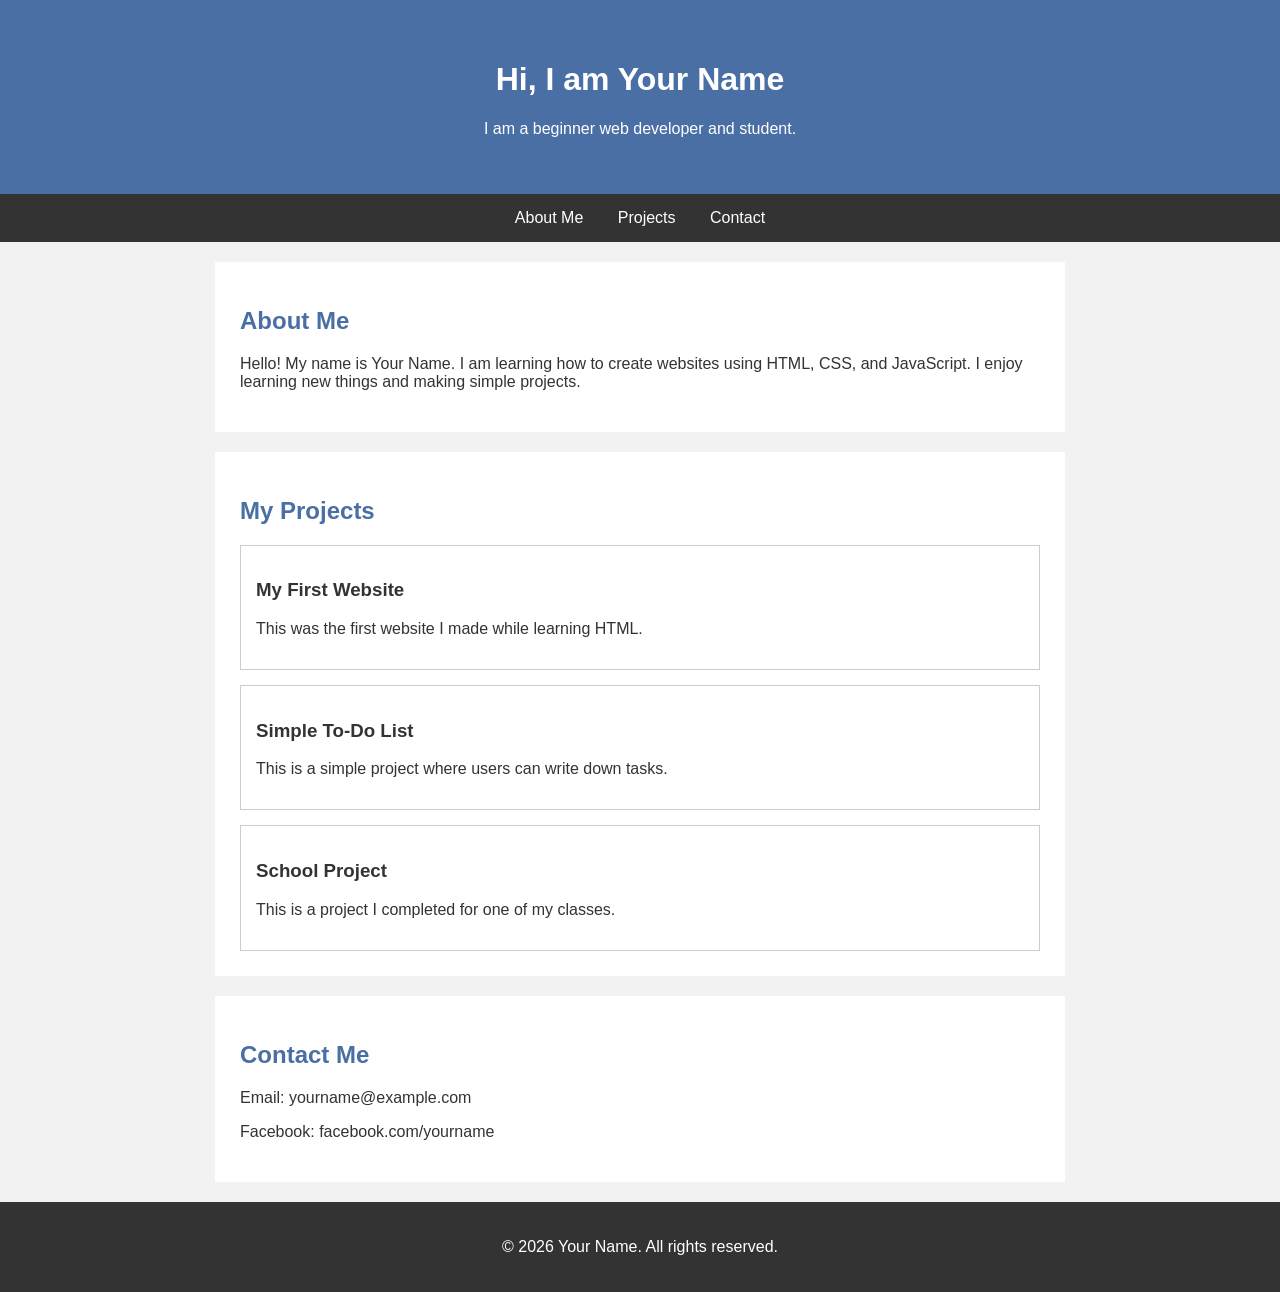
<file: M2T1 (& M5T4)/ai-sample-corrected.html>
<!DOCTYPE html>
<html lang="en">
<head>
    <meta charset="UTF-8">
    <meta name="viewport" content="width=device-width, initial-scale=1.0">
    <title>Corrected AI Sample</title>

<style>
        /* This is the style for the whole page */
        body {
            font-family: Arial, sans-serif;
            margin: 0;
            background-color: #f2f2f2;
            color: #333333;
        }
        header {
            background-color: #4a6fa5;
            color: white;
            text-align: center;
            padding: 40px;
        }
        nav {
            background-color: #333333;
            text-align: center;
            padding: 15px;
        }
        nav a {
            color: white;
            text-decoration: none;
            margin: 15px;
        }
        section {
            background-color: white;
            margin: 20px auto;
            padding: 25px;
            max-width: 800px;
        }
        h2 {
            color: #4a6fa5;
        }
        .project {
            border: 1px solid #cccccc;
            padding: 15px;
            margin-top: 15px;
        }
        footer {
            background-color: #333333;
            color: white;
            text-align: center;
            padding: 20px;
            margin-top: 20px;
        }
    </style>
</head>
<body>

    <header>
        <h1>Hi, I am Your Name</h1>
        <p>I am a beginner web developer and student.</p>
    </header>

    <nav>
        <a href="#about">About Me</a>
        <a href="#projects">Projects</a>
        <a href="#contact">Contact</a>
    </nav>

    <main>

    <section id="about">
        <h2>About Me</h2>
        <p>
            Hello! My name is Your Name. I am learning how to create websites
            using HTML, CSS, and JavaScript. I enjoy learning new things and
            making simple projects.
        </p>
    </section>

    <section id="projects">
        <h2>My Projects</h2>

        <article class="project">
            <h3>My First Website</h3>
            <p>This was the first website I made while learning HTML.</p>
        </article>

        <article class="project">
            <h3>Simple To-Do List</h3>
            <p>This is a simple project where users can write down tasks.</p>
        </article>

        <article class="project">
            <h3>School Project</h3>
            <p>This is a project I completed for one of my classes.</p>
        </article>
    </section>

    <section id="contact">
        <h2>Contact Me</h2>
        <p>Email: yourname@example.com</p>
        <p>Facebook: facebook.com/yourname</p>
    </section>

    </main>

    <footer>
        <p>&copy; 2026 Your Name. All rights reserved.</p>
    </footer>

</body>
</html>
</file>
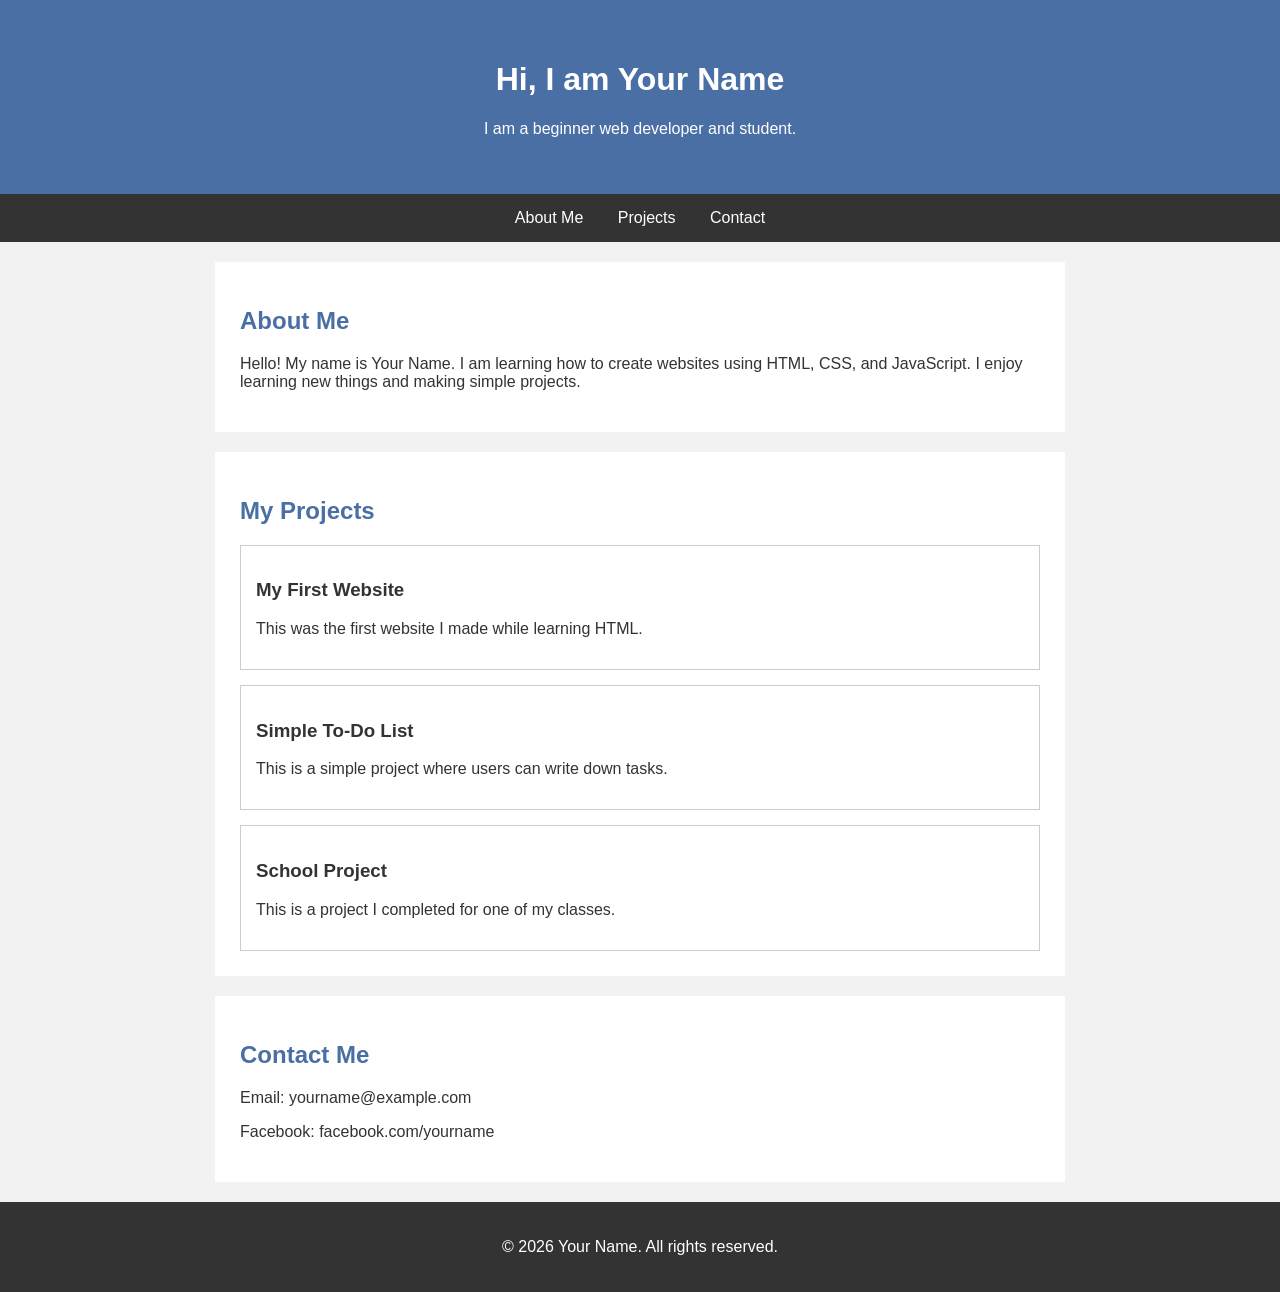
<file: M2T1 (& M5T4)/ai-sample.html>
<!DOCTYPE html>
<html lang="en">
<head>
    <meta charset="UTF-8">
    <meta name="viewport" content="width=device-width, initial-scale=1.0">
    <title>My Portfolio</title>

    <style>
        /* This is the style for the whole page */
        body {
            font-family: Arial, sans-serif;
            margin: 0;
            background-color: #f2f2f2;
            color: #333333;
        }

        header {
            background-color: #4a6fa5;
            color: white;
            text-align: center;
            padding: 40px;
        }

        nav {
            background-color: #333333;
            text-align: center;
            padding: 15px;
        }

        nav a {
            color: white;
            text-decoration: none;
            margin: 15px;
        }

        section {
            background-color: white;
            margin: 20px auto;
            padding: 25px;
            max-width: 800px;
        }

        h2 {
            color: #4a6fa5;
        }

        .project {
            border: 1px solid #cccccc;
            padding: 15px;
            margin-top: 15px;
        }

        footer {
            background-color: #333333;
            color: white;
            text-align: center;
            padding: 20px;
            margin-top: 20px;
        }
    </style>
</head>
<body>

    <header>
        <h1>Hi, I am Your Name</h1>
        <p>I am a beginner web developer and student.</p>
    </header>

    <nav>
        <a href="#about">About Me</a>
        <a href="#projects">Projects</a>
        <a href="#contact">Contact</a>
    </nav>

    <section id="about">
        <h2>About Me</h2>
        <p>
            Hello! My name is Your Name. I am learning how to create websites
            using HTML, CSS, and JavaScript. I enjoy learning new things and
            making simple projects.
        </p>
    </section>

    <section id="projects">
        <h2>My Projects</h2>

        <div class="project">
            <h3>My First Website</h3>
            <p>This was the first website I made while learning HTML.</p>
        </div>

        <div class="project">
            <h3>Simple To-Do List</h3>
            <p>This is a simple project where users can write down tasks.</p>
        </div>

        <div class="project">
            <h3>School Project</h3>
            <p>This is a project I completed for one of my classes.</p>
        </div>
    </section>

    <section id="contact">
        <h2>Contact Me</h2>
        <p>Email: yourname@example.com</p>
        <p>Facebook: facebook.com/yourname</p>
    </section>

    <footer>
        <p>&copy; 2026 Your Name. All rights reserved.</p>
    </footer>

</body>
</html>
</file>
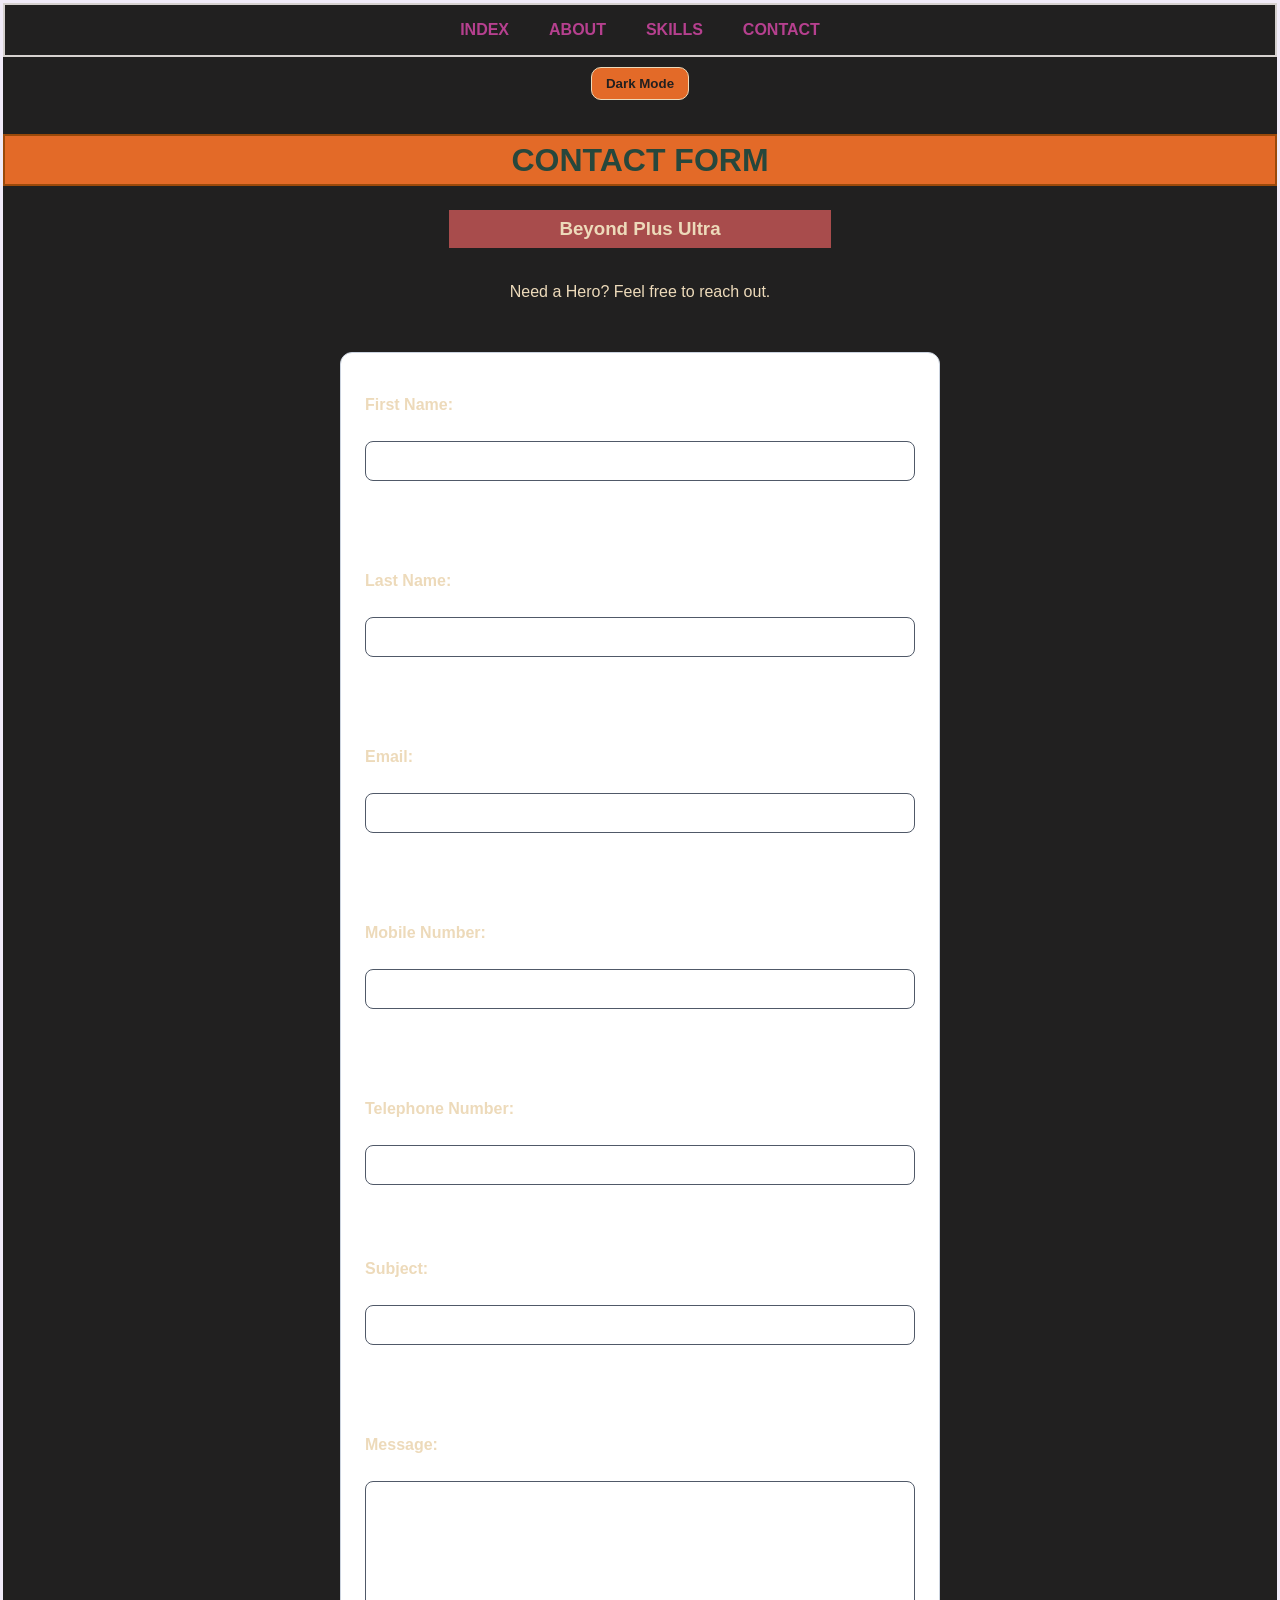
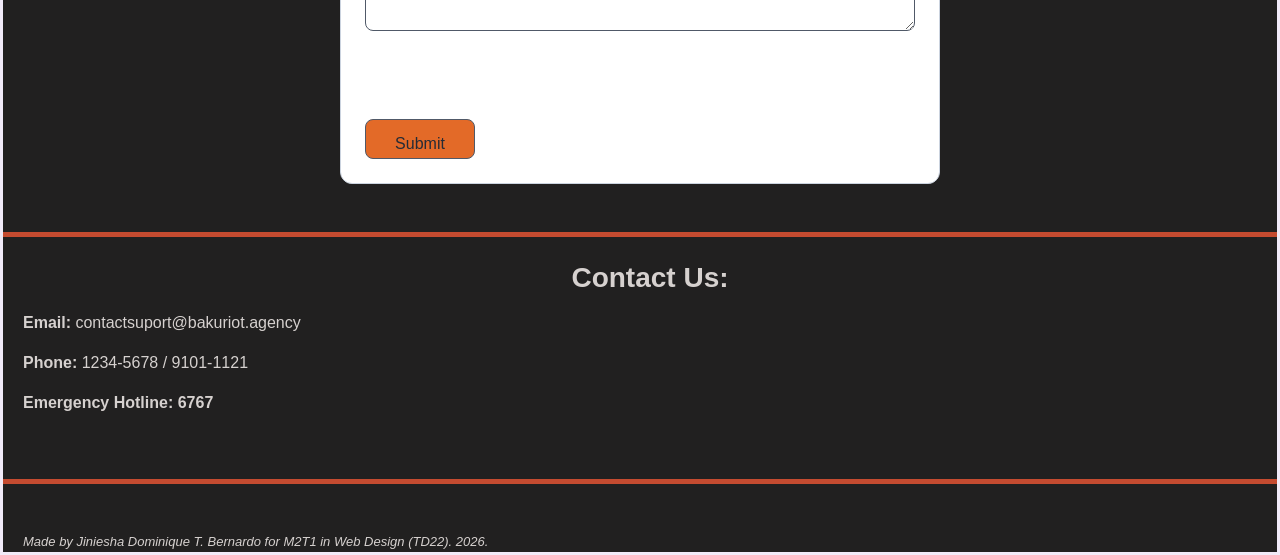
<file: M2T1 (& M5T4)/contact.html>
<!DOCTYPE html>
<html lang="en">

<head>
    <meta charset="UTF-8">
    <meta name="viewport" content="width=device-width, initial-scale=1.0">
    <title>Contact Information</title>

    <link rel="stylesheet" href="css/style.css">
    <script src="js/script.js" defer></script>

</head>

<body class="contact-page">
    
    <script>
    try {
        const savedSettings = JSON.parse(localStorage.getItem("portfolioSettings"));

        if (savedSettings?.theme === "dark") {
            document.body.classList.add("dark-mode");
        }
    } catch (error) {
        // Use the default light theme.
    }
    </script>

    <nav class="navigation">
        <button class="menu-toggle" type="button" aria-expanded="false" aria-controls="site-menu">
            ☰
        </button>


        <div class="nav-links" id="site-menu">
            <a href="index.html">INDEX</a>
            <a href="about.html">ABOUT</a>
            <a href="skills.html">SKILLS</a>
            <a href="contact.html"><strong>CONTACT</strong></a>
        </div>
    </nav>

    <div class="mode-container">
        <button class="dark-mode-toggle">
            Dark Mode
        </button>
    </div>

    <br>

    <header class="color-box">
        <h1> CONTACT FORM </h1>
    </header>
    <br>
    <aside>
        <h3 class="reachout">Beyond Plus Ultra</h3>
    </aside>

    <main>

        <section>
            <p class="reachout">Need a Hero? Feel free to reach out.</p>
        </section>

        <form id="contact-form" novalidate>
            <p id="form-feedback" role="status" aria-live="polite"></p>
            <label for="fname"><strong>First Name:</strong></label><br>
            <input type="text" id="fname" name="fname" maxlength="50" required>
            <p class="field-error" id="fname-error"></p>

            <br><br><br>

            <label for="lname"><strong>Last Name:</strong></label><br>
            <input type="text" id="lname" name="lname" maxlength="50" required>
            <p class="field-error" id="lname-error"></p>

            <br><br><br>

            <label for="email"><strong>Email:</strong></label><br>
            <input type="email" id="email" name="email" required>
            <p class="field-error" id="email-error"></p>

            <br><br><br>

            <label for="phone"><strong>Mobile Number:</strong></label><br>
            <input type="tel" id="phone" name="phone" maxlength="11" required>
            <p class="field-error" id="phone-error"></p>

            <br><br><br>

            <label for="tel"><strong>Telephone Number:</strong></label><br>
            <input type="tel" id="tel" name="tel" maxlength="9">

            <br><br><br>

            <label for="sub"><strong>Subject:</strong></label><br>
            <input type="text" id="sub" name="sub" required>
            <p class="field-error" id="sub-error"></p>

            <br><br><br>

            <label for="message"><strong>Message:</strong></label><br>
            <textarea id="message" name="message" rows="5" cols="40" required></textarea>
            <p class="field-error" id="message-error"></p>

            <br><br><br>

            <input class="submit" type="submit" value="Submit">
        </form>

        <br><br>

        <hr>

        <br>

        <div>
            <article>
                <h2>Contact Us:</h2>
                <p><strong>Email:</strong> contactsuport@bakuriot.agency</p>
                <p><strong>Phone:</strong> 1234-5678 / 9101-1121</p>
                <p><strong>Emergency Hotline: 6767 </strong></p>
            </article>
        </div>
    </main>

    <br><br>
    <hr>

    <br><br>

    <footer>
        <i>Made by Jiniesha Dominique T. Bernardo for M2T1 in Web Design (TD22). 2026.</i>
    </footer>

</body>

</html>
</file>
<file: M2T1 (& M5T4)/css/style.css>
:root {
    --dark: #212020;
    --green: #27473C;
    --light: #d6d1cf;
    --cream: #eddaba;
    --orange: #e36a28;
    --red: #c44b30;
    --maroon: #a84c4c;
    --gray: #393837;
    --dark-red: #590016;
}

body {
    margin: 3px;
    font-family: Calibri, sans-serif;

}

h1,
h2,
h3 {font-family: Montserrat, sans-serif;}

hr {
    width: 100%;
    height: 5px;
    border: none;
    background-color: var(--red);
}



.navigation {
    background-color: var(--dark);
    border: 2px solid var(--light);
    display: flex;
    justify-content: center;
    gap: 20px;
    padding: 5px;
}

.navigation a {
    color: var(--red);
    font-family: Montserrat, sans-serif;
    font-size: 16px;
    transition: color 0.5s ease;
}

.navigation a:hover {
    color: var(--light);
}

.navigation a:focus {
    color: var(--light);
}

.color-box {
    border: 2px solid;
    padding: 5px;
}









.index-page {
    background-color: var(--light);
}

.index-page .color-box {
    background-color: var(--green);
    border: 2px solid #0d482a;
    padding: 5px;
}

.index-page .color-box h1 {
    color: var(--red);
    font-family: Montserrat, sans-serif;
    text-align: center;
}

.index-page aside {
    width: 35%;
    margin-left: 25px;
    margin-right: 25px;
    margin-bottom: 25px;
    padding-left: 25px;
    padding-right: 25px;
    float: left;
    background-color: var(--green);
    box-sizing: border-box;
}

.index-page aside h2 {
    color: var(--light);
    font-family: Montserrat, sans-serif;
    font-size: 28px;
    margin-left: 3px;
}

.index-page aside p {
    color: var(--light);
    font-family: Calibri, sans-serif;
    font-size: 18px;
    margin-left: 3px;
}

.index-page .content {
    margin-left: 40%;
    margin-right: 5%;
}

.index-page .content h2 {
    color: var(--gray);
    font-family: Montserrat, sans-serif;
    font-size: 24px;

}

.index-page .content p {
    color: var(--dark-red);
    font-family: Calibri, sans-serif;
    font-size: 16px;
    line-height: 1.4;

}

.index-page #contents {
    margin-top: 10px;
}

.index-page #contents h2 {
    margin-left: 50px;
    color: var(--gray);
    font-family: Montserrat, sans-serif;
    font-size: 24px;

}

.index-page .content-box2 {
    background-color: var(--gray);
    border: 1px solid var(--dark);
    width: 70%;
    padding: 10px;
    box-sizing: border-box;
    color: var(--orange);
    font-family: Calibri, sans-serif;
    font-size: 18px;
    font-weight: bold;
    text-align: center;
}

.index-page .content-box {
    background-color: var(--orange);
    border: 1px solid var(--dark);
    width: 70%;
    padding: 10px;
    box-sizing: border-box;
    color: var(--dark-red);
    font-family: Calibri, sans-serif;
    font-size: 18px;
    font-weight: bold;
    text-align: center;
}

.index-page #note {
    margin-top: 20px;
}

.index-page #note h2 {
    margin-left: 50px;
    color: var(--gray);
    font-family: Montserrat, sans-serif;
    font-size: 24px;
}

.index-page #note p {
    margin-left: 50px;
    color: var(--dark-red);
    font-family: Calibri, sans-serif;
    font-size: 16px;
    line-height: 1.4;
}

.index-page .image-container {
    text-align: center;
}

.index-page footer {
    margin-left: 20px;
    color: var(--gray);
    font-family: Calibri, sans-serif;
    font-size: small;

}










.about-page {
    background-color: var(--green);
}

.about-page .color-box {
    background-color: var(--cream);
    border: 2px solid #7c6767;
    padding: 5px;

}

.about-page .color-box h1 {
    color: var(--gray);
    text-align: center;
}

.about-page .info {
    width: 90%;
    margin: auto;
    color: var(--cream);
    font-family: Calibri, sans-serif;
}

.about-page .info h2 {
    color: var(--light);
    font-family: Montserrat, sans-serif;
}

.about-page .info p {
    color: var(--cream);
    font-family: Calibri, sans-serif;
    font-size: 20px;
}

.about-page aside {
    width: 30%;
    margin-right: 50px;
    float: right;
    padding: 20px;
    text-align: center;
    background-color: var(--dark);
    box-sizing: border-box;
}

.about-page .profile {
    width: 100%;
    max-width: 350px;
    height: auto;
}

.about-page .content-box {
    width: 50%;
    padding: 5px;
    font-family: Calibri, sans-serif;
    font-size: 18px;
    background-color: var(--orange);
    border: 1.5px solid #b76105;
    color: var(--dark);
}

.about-page .content-box2 {
    width: 50%;
    padding: 5px;
    font-family: Calibri, sans-serif;
    font-size: 18px;
    background-color: var(--dark);
    border: 1.5px solid #121212;
    color: var(--cream);
}

.about-page h3 {
    color: var(--maroon);
    font-family: Montserrat, sans-serif;
}


.about-page footer {
    margin-left: 20px;
    color: var(--light);
    font-family: Calibri, sans-serif;
    font-size: small;
}








.skills-page {
    background-color: var(--cream);
}

.skills-page .color-box {
    background-color: var(--gray);
    border: 2px solid #222121;
    padding: 5px;
}

.skills-page .color-box h1 {
    color: var(--light);
    text-align: center;
}

.skills-page main h2 {
    font-family: Montserrat, sans-serif;
    text-align: center;
}

.skills-page article h2 {
    color: var(--red);
}

.skills-page .description p{
    color: var(--green);
    font-family: Calibri, sans-serif;
    text-align: center;
}

.skills-page .table {
    width: 80%;
    margin: 30px auto;
    border-collapse: collapse;
    background-color: #f5ead5;
    color: var(--dark);
    font-family: Calibri, sans-serif;
}

.skills-page .table th {
    background-color: var(--green);
    color: var(--cream);
    padding: 15px;
    border: 2px solid var(--green);
    text-align: center;
    font-family: Montserrat, sans-serif;
    font-weight: bold;
    font-size: 30px;
}

.skills-page .table td {
    padding: 15px;
    border: 2px solid var(--green);
    color: var(--dark);
    font-family: Calibri, sans-serif;
}

.skills-page .table td:first-child {
    background-color: var(--red);
    color: #fff;
    text-align: center;
    font-size: 20px;
    width: 30%;
    font-weight: bold;

}

.skills-page .table td:hover {
    background-color: var(--light);
    color: var(--orange);
}

.skills-page .gallery {
    display: grid;
    grid-template-columns: 1fr;
    justify-content: center;
    gap: 30px;
    width: 90%;
    margin: 40px auto;
}

.skills-page .achievement:hover {
    background-color: var(--gray);
}

.skills-page .achievement {
    width: 100%;
    background-color: var(--maroon);
    color: var(--cream);
    padding: 15px;
    text-align: center;
    box-sizing: border-box;
}

.skills-page .achievement h3 {
    color: var(--cream);
    font-family: Montserrat, sans-serif;
}

.skills-page .achievement img {
    width: 100%;
    height: 200px;
    object-fit: cover;
}

.skills-page .card-button {
    display: inline-block;
    background-color: var(--gray);
    color: var(--cream);
    padding: 10px 20px;
    margin-top: 10px;
    text-decoration: none;
    font-family: Montserrat, sans-serif;
    transition: background-color 0.5s ease, color 0.5s ease;
}

.skills-page .card-button:hover {
    background-color: var(--orange);
    color: var(--dark);
}

.skills-page footer {
    margin-left: 20px;
    color: var(--gray);
    font-family: Calibri, sans-serif;
    font-size: small;
}









.contact-page {
    background-color: var(--dark);
}

.contact-page .color-box {
    background-color: var(--orange);
    border: 2px solid #9a490a;
    padding: 5px;
}

.contact-page .color-box h1 {
    color: var(--green);
    text-align: center;
}

.contact-page aside {
    margin-left: auto;
    margin-right: auto;
    width: 30%;
    background-color: var(--maroon);
    padding: 5px;
    box-sizing: border-box;
    text-align: center;
}

.contact-page aside h3 {
    color: var(--cream);
    font-family: Montserrat, sans-serif;
}

.contact-page .reachout {
    text-align: center;
    color: var(--cream);
    font-family: Calibri, sans-serif;
}

.contact-page form {
    width: 70%;
    margin: auto;
}

.contact-page label {
    display: block;
    text-align: left;
    color: var(--cream);
    font-family: Calibri, sans-serif;
}

.contact-page input[type="text"],
.contact-page input[type="email"],
.contact-page input[type="tel"] {
    width: 100%;
    height: 40px;
    box-sizing: border-box;
    font-family: Calibri, sans-serif;
}

.contact-page textarea {
    width: 100%;
    height: 120px;
    box-sizing: border-box;
    font-family: Calibri, sans-serif;
}

.contact-page input:focus,
.contact-page textarea:focus {
    background-color: var(--cream);
    border: 2px solid var(--orange);
    outline: none;
}

.contact-page input[type="submit"] {
    width: 20%;
    height: 40px;
    background-color: var(--orange);
}

.contact-page input[type="submit"]:hover {
    background-color: var(--red);
    color: var(--cream);
}

.contact-page article h2 {
    color: var(--light);
    font-family: Montserrat, sans-serif;
    margin-left: 20px;
}

.contact-page article p {
    color: var(--light);
    font-family: Calibri, sans-serif;
    margin-left: 20px;
}

.contact-page footer {
    margin-left: 20px;
    color: var(--light);
    font-family: Calibri, sans-serif;
    font-size: small;
}

.field-error {
    color: var(--red);
    font-size: 0.9rem;
    margin-top: 4px;
}

@media (min-width: 600px) {
    .skills-page .gallery {
        grid-template-columns: repeat(2, 1fr);
    }
}

@media (min-width: 800px) {
    .skills-page .gallery {
        grid-template-columns: repeat(3, 1fr);
    }
}

@media (max-width: 400px) {
    .navigation {
        gap: 10px;
    }

    .index-page aside {
        float: none;
        width: 90%;
        padding-left: 10px;
        padding-right: 10px;
        margin-left: auto;
        margin-right: auto;
    }

    .index-page .content {
        margin-left: 5%;
        margin-right: 5%;
    }

    .about-page aside {
        float: none;
        width: 90%;
        margin: 0 auto;
    }

    .skills-page .table th {
        font-size: 20px;
        padding: 8px;
    }

    .skills-page .table td {
        padding: 8px;
        font-size: 14px;
    }
}

@media (prefers-reduced-motion: reduce) {
    *,
    *::before,
    *::after {
        transition: none !important;
        animation: none !important;
    }
}









/*MENU NAV*/

.menu-toggle {
    display: none;
    background-color: var(--dark);
    color: var(--light);
    border: 1px solid var(--light);
    padding: 8px 12px;
    font-size: 16px;
    cursor: pointer;
}

.nav-links {
    display: flex;
    justify-content: center;
    gap: 20px;
}

@media (max-width: 600px) {
    .navigation {
        flex-direction: column;
        align-items: flex-start;
    }

    .menu-toggle {
        display: block;
    }

    .nav-links {
        display: none;
        flex-direction: column;
        gap: 10px;
    }

    .navigation.is-open .nav-links {
        display: flex;
    }
}









/*DARK MODE*/

body.dark-mode {
    background-color: var(--dark);
    color: var(--light);
}

/* Navigation and headings */

body.dark-mode .navigation {
    background-color: var(--gray);
}

body.dark-mode .navigation a {
    color: var(--cream);
}

body.dark-mode .color-box {
    background-color: var(--gray);
    border-color: var(--orange);
}

body.dark-mode .color-box h1,
body.dark-mode h2,
body.dark-mode h3 {
    color: var(--cream);
}

/* Index page */

body.dark-mode.index-page .content h2,
body.dark-mode.index-page #contents h2,
body.dark-mode.index-page #note h2 {
    color: var(--cream);
}

body.dark-mode.index-page .content p,
body.dark-mode.index-page #note p {
    color: var(--light);
}

body.dark-mode.index-page aside {
    background-color: var(--gray);
}

body.dark-mode.index-page .content-box,
body.dark-mode.index-page .content-box2 {
    background-color: var(--gray);
    color: var(--cream);
    border-color: var(--orange);
}

body.dark-mode.index-page footer,
body.dark-mode.skills-page footer {
    color: var(--light);
}

/* About page */

body.dark-mode.about-page .info,
body.dark-mode.about-page .info h2,
body.dark-mode.about-page .info p,
body.dark-mode.about-page h3 {
    color: var(--light);
}

body.dark-mode.about-page aside {
    background-color: var(--gray);
}

body.dark-mode.about-page .content-box,
body.dark-mode.about-page .content-box2 {
    background-color: var(--gray);
    color: var(--cream);
    border-color: var(--orange);
}

/* Skills page */

body.dark-mode.skills-page .description p {
    color: var(--light);
}

body.dark-mode.skills-page .table {
    background-color: var(--gray);
    color: var(--light);
}

body.dark-mode.skills-page .table th {
    background-color: var(--green);
    color: var(--cream);
}

body.dark-mode.skills-page .table td {
    background-color: var(--gray);
    color: var(--light);
    border-color: var(--orange);
}

body.dark-mode.skills-page .table td:first-child {
    background-color: var(--green);
    color: var(--cream);
}

body.dark-mode.skills-page .achievement {
    background-color: var(--gray);
    color: var(--light);
    border: 1px solid var(--orange);
}

body.dark-mode.skills-page .achievement h3 {
    color: var(--cream);
}

/* Skills Table Headers - Dark Mode */
body.dark-mode.skills-page .table th {
    background-color: var(--orange);
    color: var(--dark);
    border-color: var(--orange);
}

/* Contact page */

body.dark-mode.contact-page .reachout,
body.dark-mode.contact-page label,
body.dark-mode.contact-page article h2,
body.dark-mode.contact-page article p,
body.dark-mode.contact-page footer {
    color: var(--light);
}

body.dark-mode.contact-page aside {
    background-color: var(--gray);
}

body.dark-mode input,
body.dark-mode textarea {
    background-color: var(--gray);
    color: var(--light);
    border: 1px solid var(--light);
}

body.dark-mode input[type="submit"],
body.dark-mode .dark-mode-toggle {
    background-color: var(--green);
    color: var(--cream);
    border: 1px solid var(--cream);
}

body.dark-mode input:focus,
body.dark-mode textarea:focus {
    background-color: var(--gray);
    color: var(--light);
    border: 2px solid var(--orange);
}

body.dark-mode hr {
    background-color: var(--orange);
}

/* Dark Mode Button */

.dark-mode-toggle {
    font-family: Montserrat, sans-serif;
    font-weight: bold;
    padding: 8px 14px;
    border-radius: 10px;
    border: 1px solid var(--cream);
    background-color: var(--orange);
    color: var(--dark);
    cursor: pointer;
    transition: background-color 0.3s ease, color 0.3s ease;
}

/* Dark Mode Button Position */
.mode-container {
    display: block;
    width: 100%;
    text-align: center;
    margin: 10px 0;
}

/* Navigation Hover - Dark Mode */

body.dark-mode .navigation a:hover,
body.dark-mode .navigation a:focus-visible {
    color: var(--orange);
    transition: color 0.3s ease;
}

.dark-mode-toggle:hover,
.dark-mode-toggle:focus-visible {
    background-color: var(--red);
    color: var(--cream);
    outline: 2px solid var(--cream);
    outline-offset: 2px;
}


/* Learn More Buttons */

body.dark-mode.skills-page .card-button {
    background-color: var(--green);
    color: var(--cream);
    transition: background-color 0.3s ease, color 0.3s ease;
}

body.dark-mode.skills-page .card-button:hover,
body.dark-mode.skills-page .card-button:focus-visible {
    background-color: var(--orange);
    color: var(--dark);
}


/* Skills Table Hover */
body.dark-mode.skills-page .table td {
    transition: background-color 0.3s ease, color 0.3s ease;
}

body.dark-mode.skills-page .table td:hover {
    background-color: var(--cream);
    color: var(--orange);
}


/* Achievement Card Hover */

body.dark-mode.skills-page .achievement {
    transition: background-color 0.3s ease;
}

body.dark-mode.skills-page .achievement:hover {
    background-color: var(--green);
}

/* Contact Form Input Focus - Dark Mode */

body.dark-mode.contact-page input:focus,
body.dark-mode.contact-page textarea:focus,
body.dark-mode.contact-page select:focus {
    background-color: var(--gray);
    border: 2px solid var(--orange);
    outline: 2px solid var(--cream);
    outline-offset: 2px;
    color: var(--cream);
    transition: background-color 0.3s ease, border-color 0.3s ease;
}


/* Dark Mode Button Appearance */

body.dark-mode .dark-mode-toggle {
    background-color: var(--green);
    color: var(--cream);
    border-color: var(--cream);
}

body.dark-mode .dark-mode-toggle:hover,
body.dark-mode .dark-mode-toggle:focus-visible {
    background-color: var(--orange);
    color: var(--dark);
}

:root {
--color-primary: #6e2cb9;
--color-primary-dark: #6853c4;
--color-text: #252b36;
--color-muted: #505968;
--color-background: #f1ebf8;
--color-surface: #ffffff;
--color-border: #cbd3df;
--color-art-one: #e2eaff;
--color-art-two: #eee5fa;
--color-art-three: #b6408f;

--space-1: 0.5rem;
--space-2: 1rem;
--space-3: 1.5rem;
--space-4: 2rem;
--space-5: 3rem;

--text-small: 0.875rem;
--text-normal: 1rem;
--text-large: 1.25rem;
--text-heading: 2rem;

--radius: 0.75rem;
--content-width: 1100px;
}

/* Fixed selector: Changed '-' to '*' */
*, *::before, *::after {
box-sizing: border-box;
margin: 0;
padding: 0;
}

html {
font-family: Arial, Helvetica, sans-serif;
font-size: var(--text-normal);
line-height: 1.5;
color: var(--color-text);
background-color: var(--color-background);
scroll-behavior: smooth;
}

.container {
width: min(100% - 2rem, var(--content-width));
margin-inline: auto;
}

h1, h2 {
text-align: center;
line-height: 1.2;
}

h2 {
font-size: 1.75rem;
margin-bottom: var(--space-2);
}

p {
margin-bottom: var(--space-2);
}

section {
padding-block: var(--space-4);
scroll-margin-top: 1rem;
}

.midterm-index {
background-color: var(--color-surface);
border-bottom: 1px solid var(--color-border);
}

/* Fixed missing dots for class selectors */
.midterm-index-container {
display: flex;
flex-direction: column;
align-items: center;
gap: var(--space-2);
padding-block: var(--space-2);
}

.midterm-index-container h1 {
margin: 0;
font-size: var(--text-large);
}

.midterm-index-container nav {
width: 100%;
}

.nav-links {
display: flex;
flex-wrap: wrap;
justify-content: center;
gap: var(--space-1);
list-style: none;
padding: 0;
margin: 0;
}

.nav-links a {
display: block;
padding: 0.5rem 1rem;
color: var(--color-art-three);
text-align: center;
text-decoration: none;
border-radius: 0.5rem;
font-weight: bold;
}

.nav-links a:hover {
color: var(--color-primary-dark);
background-color: var(--color-art-one);
}

a:focus-visible, button:focus-visible, input:focus-visible, textarea:focus-visible {
outline: 3px solid var(--color-primary);
outline-offset: 3px;
}

.intro {
padding-block: var(--space-5);
text-align: center;
}

/* Fixed selector syntax & removed space in '2.5 rem' */
.intro h2 {
font-size: 2.5rem;
margin-bottom: var(--space-2);
}

.intro p {
max-width: 700px;
margin-inline: auto;
overflow-wrap: anywhere;
}

.intro .button {
margin-top: var(--space-2);
}

.button {
display: inline-block;
padding: 0.5rem 1.25rem;
border: 2px solid var(--color-primary);
border-radius: var(--radius);
color: var(--color-surface);
background-color: var(--color-primary);
font: inherit;
font-weight: bold;
cursor: pointer;
overflow-wrap: anywhere;
text-decoration: none;
text-align: center;
}

/* Fixed hover selector */
.button:hover, button:hover {
background-color: var(--color-primary-dark);
border-color: var(--color-primary-dark);
}

.about {
max-width: 800px;
margin-inline: auto;
}

.about ul {
list-style-position: inside;
margin-bottom: var(--space-3);
}

.about li {
margin-bottom: var(--space-1);
overflow-wrap: anywhere;
}

.about-image {
display: block;
width: 100%;
max-width: 400px;
height: auto;
margin: var(--space-3) auto;
border-radius: 10px;
object-fit: contain;
}

.skills {
text-align: center;
}

.skills-container {
width: 100%;
max-width: 600px;
margin: var(--space-3) auto;
overflow-x: auto;
}

table {
width: 100%;
border-collapse: collapse;
background-color: var(--color-surface);
}

caption {
padding: var(--space-2);
font-weight: bold;
text-align: left;
}

th, td {
padding: 0.75rem;
border: 1px solid var(--color-border);
text-align: left;
overflow-wrap: anywhere;
}

thead {
background-color: var(--color-art-one);
}

tbody th {
font-weight: bold;
}

.contact {
display: flex;
flex-direction: column;
align-items: center;
}

.contact ul {
list-style: none;
margin-bottom: var(--space-2);
}

.contact-image {
display: block;
width: 100%;
max-width: 400px;
height: auto;
margin: var(--space-3) auto;
border-radius: 10px;
object-fit: contain;
}

form {
width: 100%;
max-width: 600px;
margin-top: var(--space-3);
padding: var(--space-3);
background-color: var(--color-surface);
border: 1px solid var(--color-border);
border-radius: var(--radius);
}

.form-group {
display: flex;
flex-direction: column;
margin-bottom: var(--space-2);
gap: var(--space-1);
}

label {
font-weight: bold;
}

input, textarea {
display: block;
width: 100%;
min-width: 0;
padding: 0.75rem;
border: 1px solid var(--color-muted);
border-radius: 0.5rem;
background-color: var(--color-surface);

/* Fixed variable reference */
color: var(--color-text);
font: inherit;
}

textarea {
min-height: 150px;
resize: vertical;
}

input:focus-visible, textarea:focus-visible {
outline: 3px solid var(--color-primary);
outline-offset: 2px;
}

.footer {
margin-top: var(--space-5);
padding: var(--space-3) 1rem;
background-color: var(--color-text);
color: var(--color-surface);
text-align: center;
}

.footer p {
margin: 0;
overflow-wrap: anywhere;
}

@media (min-width: 768px) {
.midterm-index-container {
flex-direction: row;
align-items: center;
justify-content: space-between;
}

.intro h2 {
font-size: 3rem;
}
}

@media (max-width: 600px) {
.midterm-index-container {
width: calc(100% - 2rem);
}

.intro h2 {
font-size: 2rem;
}

h2 {
font-size: 1.75rem;
}

.about-image, .contact-image {
max-width: 100%;
}

form {
padding: var(--space-2);
}

th, td {
padding: 0.5rem;
}
}

@media (prefers-reduced-motion: reduce) {
html {
scroll-behavior: auto;
}
}
</file>
